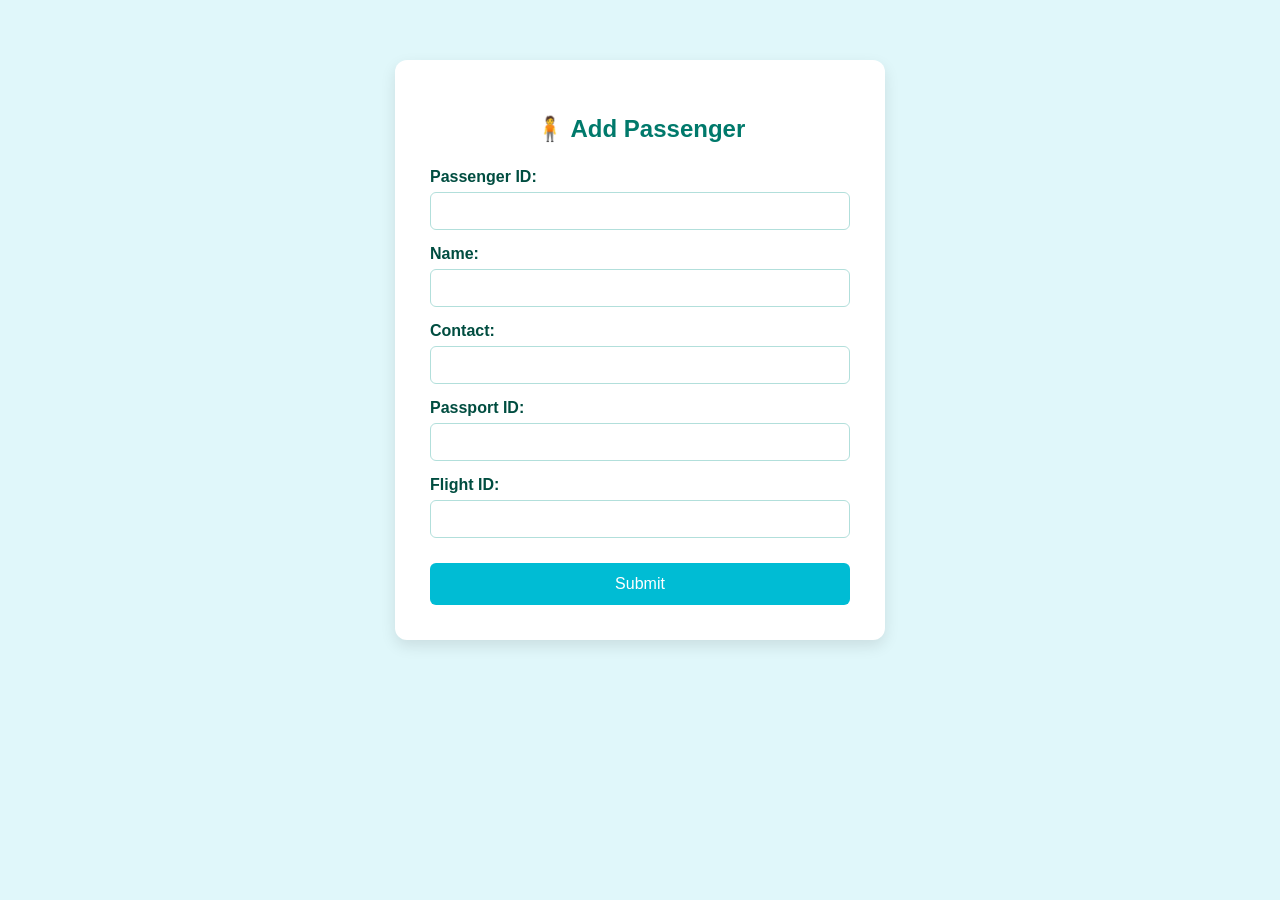
<file: airport_flask_app/templates/add_passenger.html>
<!DOCTYPE html>
<html lang="en">
<head>
    <meta charset="UTF-8">
    <title>Add Passenger</title>
    <style>
        body {
            background-color: #e0f7fa;
            font-family: Arial, sans-serif;
            margin: 0;
            padding: 0;
        }

        .form-container {
            width: 420px;
            margin: 60px auto;
            padding: 35px;
            background-color: #ffffff;
            border-radius: 12px;
            box-shadow: 0 6px 15px rgba(0, 0, 0, 0.1);
        }

        h2 {
            text-align: center;
            color: #00796b;
            margin-bottom: 25px;
        }

        label {
            display: block;
            margin-top: 15px;
            font-weight: bold;
            color: #004d40;
        }

        input[type="text"] {
            width: 100%;
            padding: 10px;
            margin-top: 6px;
            border: 1px solid #b2dfdb;
            border-radius: 6px;
            box-sizing: border-box;
            font-size: 14px;
        }

        input[type="submit"] {
            width: 100%;
            padding: 12px;
            margin-top: 25px;
            background-color: #00bcd4;
            color: white;
            border: none;
            border-radius: 6px;
            cursor: pointer;
            font-size: 16px;
            transition: background-color 0.3s ease;
        }

        input[type="submit"]:hover {
            background-color: #008ba3;
        }
    </style>
</head>
<body>
    <div class="form-container">
        <form method="POST">
            <h2>🧍 Add Passenger</h2>

            <label for="PassengerID">Passenger ID:</label>
            <input type="text" name="PassengerID" required>

            <label for="P_Name">Name:</label>
            <input type="text" name="P_Name" required>

            <label for="P_Contact">Contact:</label>
            <input type="text" name="P_Contact" required>

            <label for="PassportID">Passport ID:</label>
            <input type="text" name="PassportID" required>

            <label for="FlightID">Flight ID:</label>
            <input type="text" name="FlightID" required>

            <input type="submit" value="Submit">
        </form>
    </div>
</body>
</html>
</file>
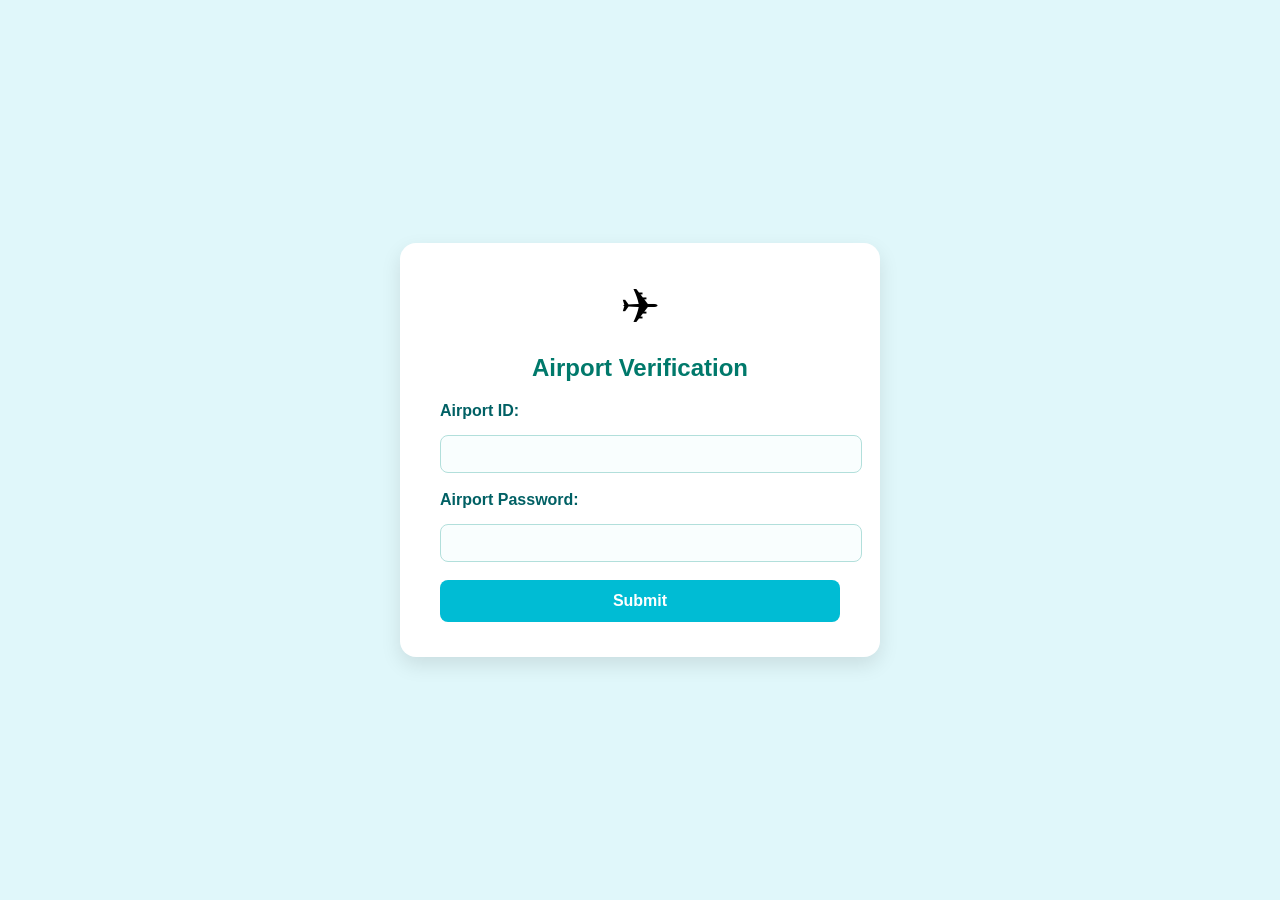
<file: airport_flask_app/templates/airport_form.html>
<!DOCTYPE html>
<html lang="en">

<head>
    <meta charset="UTF-8">
    <title>Security Verification - Airport</title>
    <style>
        body {
            font-family: 'Segoe UI', Tahoma, Geneva, Verdana, sans-serif;
            background-color: #e0f7fa;
            display: flex;
            justify-content: center;
            align-items: center;
            height: 100vh;
            margin: 0;
        }

        form {
            background-color: #ffffff;
            padding: 35px 40px;
            border-radius: 16px;
            box-shadow: 0 8px 20px rgba(0, 0, 0, 0.1);
            width: 400px;
            text-align: center;
            transition: transform 0.2s ease;
        }

        form:hover {
            transform: scale(1.015);
        }

        .emoji {
            font-size: 48px;
            margin-bottom: 10px;
        }

        h2 {
            color: #00796b;
            margin-bottom: 20px;
        }

        label {
            display: block;
            margin-bottom: 10px;
            font-weight: bold;
            text-align: left;
            color: #006064;
        }

        input[type="text"],
        input[type="password"] {
            width: 100%;
            padding: 10px;
            margin-top: 5px;
            margin-bottom: 18px;
            border: 1px solid #b2dfdb;
            border-radius: 8px;
            background-color: #f9fefe;
            font-size: 14px;
            color: #004d40;
        }

        input[type="text"]:focus,
        input[type="password"]:focus {
            border-color: #26c6da;
            outline: none;
        }

        button {
            background-color: #00bcd4;
            color: white;
            padding: 12px;
            width: 100%;
            border: none;
            border-radius: 8px;
            font-size: 16px;
            font-weight: bold;
            cursor: pointer;
            transition: background-color 0.3s ease;
        }

        button:hover {
            background-color: #0097a7;
        }
    </style>
</head>

<body>
    <form method="POST" action="{{ url_for('airport_details') }}">
        <div class="emoji">✈</div>
        <h2>Airport Verification</h2>

        <label for="AirportID">Airport ID:</label>
        <input type="text" name="AirportID" required>

        <label for="Airportpass">Airport Password:</label>
        <input type="password" name="Airportpass" required>

        <button type="submit">Submit</button>
    </form>
</body>

</html>
</file>
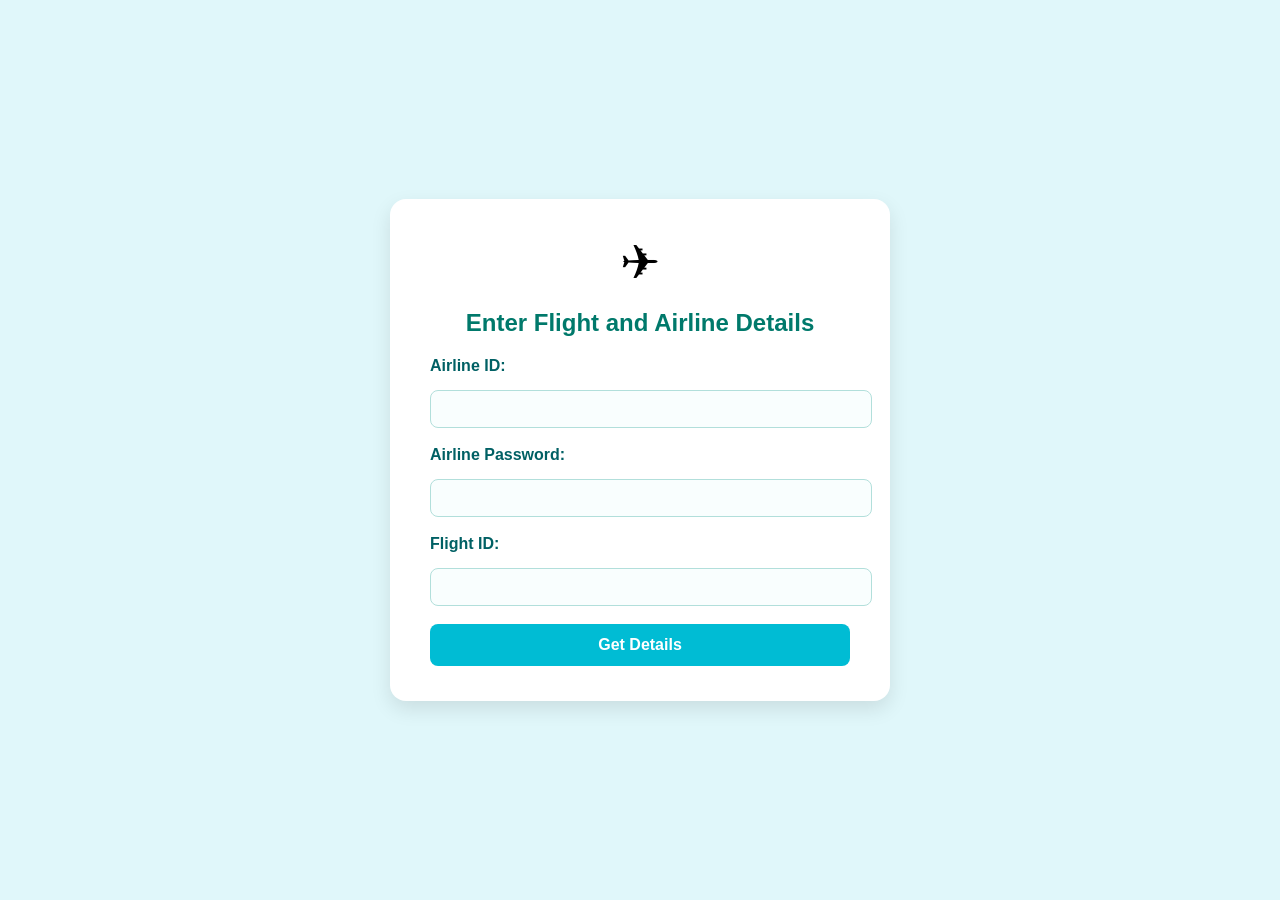
<file: airport_flask_app/templates/flight_form.html>
<!DOCTYPE html>
<html lang="en">

<head>
    <meta charset="UTF-8">
    <title>Security Verification - Flight Details</title>
    <style>
        body {
            font-family: 'Segoe UI', Tahoma, Geneva, Verdana, sans-serif;
            background-color: #e0f7fa;
            display: flex;
            justify-content: center;
            align-items: center;
            height: 100vh;
            margin: 0;
        }

        form {
            background-color: #ffffff;
            padding: 35px 40px;
            border-radius: 16px;
            box-shadow: 0 8px 20px rgba(0, 0, 0, 0.1);
            width: 420px;
            text-align: center;
            transition: transform 0.2s ease;
        }

        form:hover {
            transform: scale(1.015);
        }

        .emoji {
            font-size: 48px;
            margin-bottom: 10px;
        }

        h2 {
            color: #00796b;
            margin-bottom: 20px;
        }

        label {
            display: block;
            margin-bottom: 10px;
            text-align: left;
            font-weight: bold;
            color: #006064;
        }

        input[type="text"],
        input[type="password"] {
            width: 100%;
            padding: 10px;
            margin-top: 5px;
            margin-bottom: 18px;
            border: 1px solid #b2dfdb;
            border-radius: 8px;
            background-color: #f9fefe;
            font-size: 14px;
            color: #004d40;
        }

        input[type="text"]:focus,
        input[type="password"]:focus {
            border-color: #26c6da;
            outline: none;
        }

        input[type="submit"] {
            background-color: #00bcd4;
            color: white;
            padding: 12px;
            width: 100%;
            border: none;
            border-radius: 8px;
            font-size: 16px;
            font-weight: bold;
            cursor: pointer;
            transition: background-color 0.3s ease;
        }

        input[type="submit"]:hover {
            background-color: #0097a7;
        }
    </style>
</head>

<body>
    <form action="/flight_details" method="POST">
        <div class="emoji">✈</div>
        <h2>Enter Flight and Airline Details</h2>

        <label for="AirlineID">Airline ID:</label>
        <input type="text" name="AirlineID" required>

        <label for="Airlinepass">Airline Password:</label>
        <input type="password" name="Airlinepass" required>

        <label for="FlightID">Flight ID:</label>
        <input type="text" name="FlightID" required>

        <input type="submit" value="Get Details">
    </form>
</body>

</html>
</file>
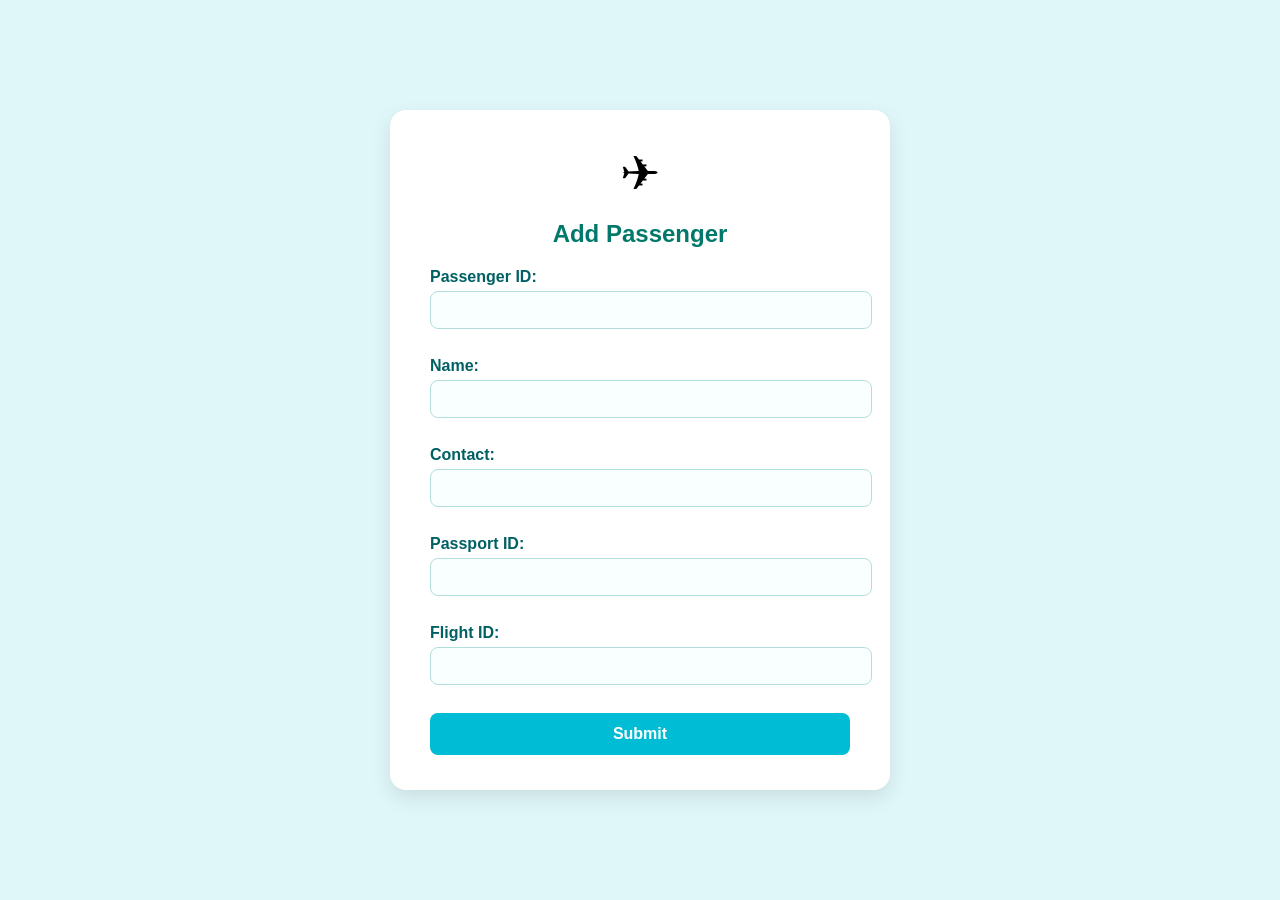
<file: airport_flask_app/templates/passenger_form.html>
<!DOCTYPE html>
<html lang="en">

<head>
    <meta charset="UTF-8">
    <title>Security Verification - Add Passenger</title>
    <style>
        body {
            font-family: 'Segoe UI', Tahoma, Geneva, Verdana, sans-serif;
            background-color: #e0f7fa;
            display: flex;
            justify-content: center;
            align-items: center;
            height: 100vh;
            margin: 0;
        }

        form {
            background-color: #ffffff;
            padding: 35px 40px;
            border-radius: 16px;
            box-shadow: 0 8px 20px rgba(0, 0, 0, 0.1);
            width: 420px;
            text-align: center;
            transition: transform 0.2s ease;
        }

        form:hover {
            transform: scale(1.015);
        }

        .emoji {
            font-size: 48px;
            margin-bottom: 10px;
        }

        h2 {
            color: #00796b;
            margin-bottom: 20px;
        }

        label {
            display: block;
            margin-bottom: 10px;
            text-align: left;
            font-weight: bold;
            color: #006064;
        }

        input[type="text"] {
            width: 100%;
            padding: 10px;
            margin-top: 5px;
            margin-bottom: 18px;
            border: 1px solid #b2dfdb;
            border-radius: 8px;
            background-color: #f9fefe;
            font-size: 14px;
            color: #004d40;
        }

        input[type="text"]:focus {
            border-color: #26c6da;
            outline: none;
        }

        input[type="submit"] {
            background-color: #00bcd4;
            color: white;
            padding: 12px;
            width: 100%;
            border: none;
            border-radius: 8px;
            font-size: 16px;
            font-weight: bold;
            cursor: pointer;
            transition: background-color 0.3s ease;
        }

        input[type="submit"]:hover {
            background-color: #0097a7;
        }
    </style>
</head>

<body>
    <form method="post">
        <div class="emoji">✈</div>
        <h2>Add Passenger</h2>

        <label>Passenger ID:
            <input type="text" name="PassengerID" required>
        </label>

        <label>Name:
            <input type="text" name="P_Name" required>
        </label>

        <label>Contact:
            <input type="text" name="P_Contact" required>
        </label>

        <label>Passport ID:
            <input type="text" name="PassportID" required>
        </label>

        <label>Flight ID:
            <input type="text" name="FlightID" required>
        </label>

        <input type="submit" value="Submit">
    </form>
</body>

</html>
</file>
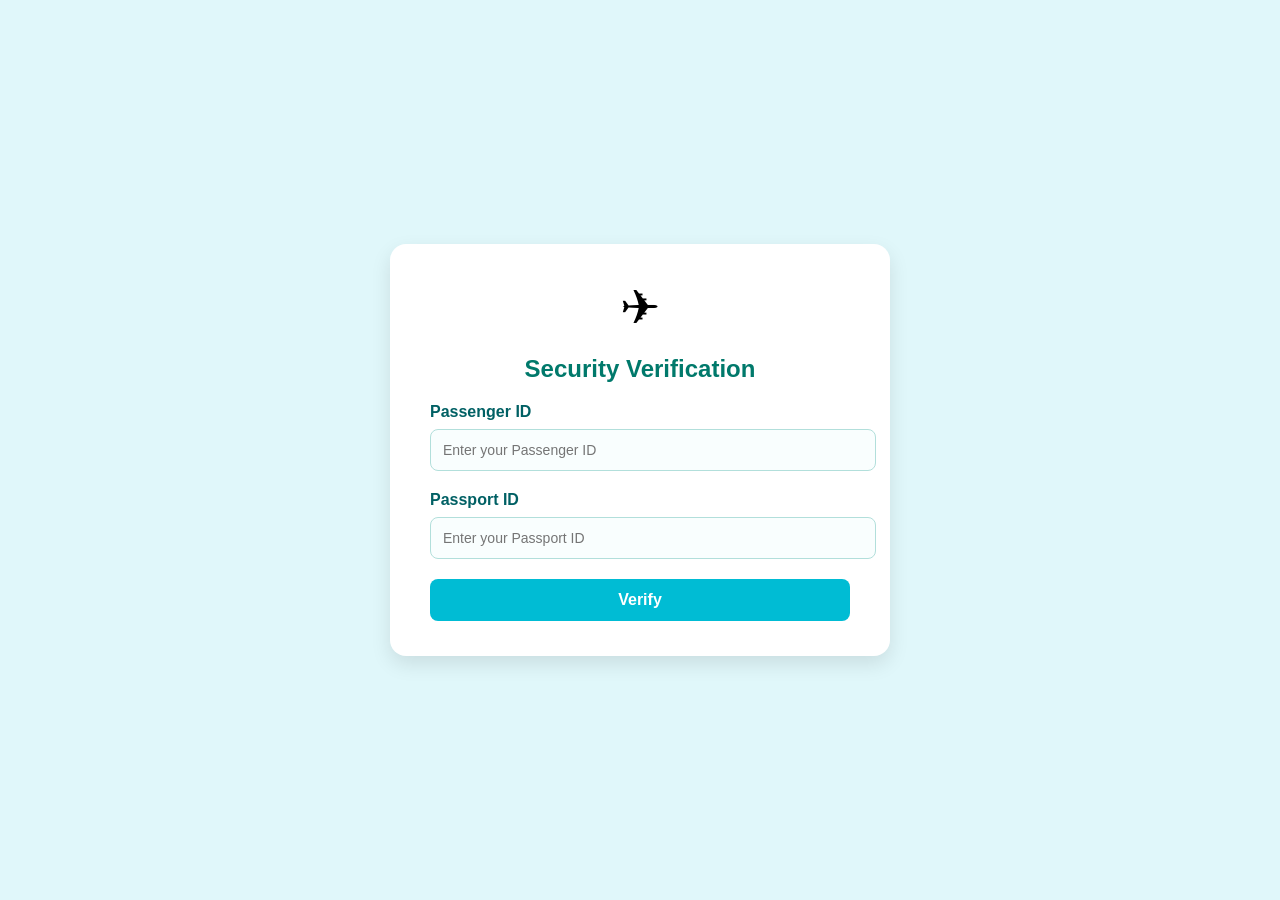
<file: airport_flask_app/templates/security_form.html>
<!DOCTYPE html>
<html lang="en">
<head>
    <meta charset="UTF-8">
    <title>Security Verification</title>
    <style>
        body {
            font-family: 'Segoe UI', Tahoma, Geneva, Verdana, sans-serif;
            background-color: #e0f7fa; /* mild cyan */
            display: flex;
            justify-content: center;
            align-items: center;
            height: 100vh;
            margin: 0;
        }

        form {
            background-color: #ffffff;
            padding: 35px 40px;
            border-radius: 16px;
            box-shadow: 0 8px 20px rgba(0, 0, 0, 0.1);
            width: 420px;
            text-align: center;
            transition: transform 0.2s ease;
        }

        form:hover {
            transform: scale(1.015);
        }

        .emoji {
            font-size: 48px;
            margin-bottom: 10px;
        }

        h2 {
            color: #00796b;
            margin-bottom: 20px;
        }

        label {
            display: block;
            margin-bottom: 8px;
            font-weight: bold;
            text-align: left;
            color: #006064;
        }

        input[type="text"] {
            width: 100%;
            padding: 12px;
            margin-bottom: 20px;
            border: 1px solid #b2dfdb;
            border-radius: 8px;
            font-size: 14px;
            transition: border-color 0.3s ease;
            background-color: #f9fefe;
            color: #004d40;
        }

        input[type="text"]:focus {
            border-color: #26c6da;
            outline: none;
        }

        button {
            background-color: #00bcd4;
            color: white;
            padding: 12px;
            width: 100%;
            border: none;
            border-radius: 8px;
            font-size: 16px;
            font-weight: bold;
            cursor: pointer;
            transition: background-color 0.3s ease;
        }

        button:hover {
            background-color: #0097a7;
        }

        .flash {
            margin-top: 15px;
            padding: 10px;
            border-radius: 8px;
            font-size: 14px;
        }

        .flash.warning {
            background-color: #fff3cd;
            color: #856404;
        }

        .flash.danger {
            background-color: #f8d7da;
            color: #721c24;
        }
    </style>
</head>
<body>
    <form method="POST" action="{{ url_for('security_info') }}">
        <div class="emoji">✈</div>

        <h2>Security Verification</h2>

        <label for="PassengerID">Passenger ID</label>
        <input type="text" name="PassengerID" placeholder="Enter your Passenger ID" required>

        <label for="PassportID">Passport ID</label>
        <input type="text" name="PassportID" placeholder="Enter your Passport ID" required>

        <button type="submit">Verify</button>
    </form>
</body>
</html>
</file>
